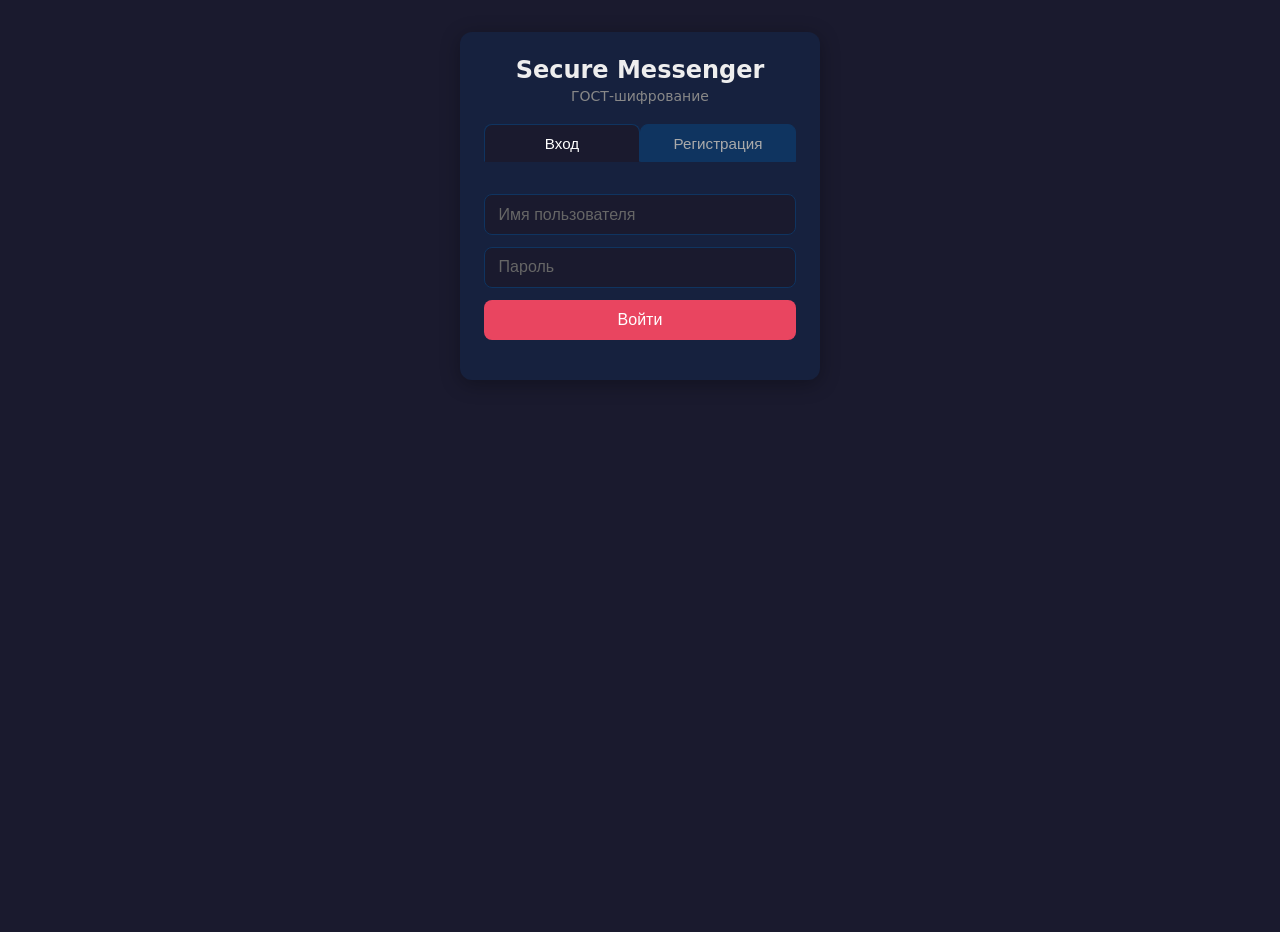
<file: frontend/index.html>
<!DOCTYPE html>
<html lang="ru">
<head>
  <meta charset="UTF-8">
  <meta name="viewport" content="width=device-width, initial-scale=1.0">
  <title>Secure Messenger — Вход</title>
  <link rel="stylesheet" href="styles.css">
</head>
<body>
  <div class="container">
    <h1>Secure Messenger</h1>
    <p class="subtitle">ГОСТ-шифрование</p>

    <div class="tabs">
      <button type="button" class="tab active" data-tab="login">Вход</button>
      <button type="button" class="tab" data-tab="register">Регистрация</button>
    </div>

    <form id="login-form" class="form active">
      <input type="text" name="username" placeholder="Имя пользователя" required autocomplete="username">
      <input type="password" name="password" placeholder="Пароль" required autocomplete="current-password">
      <button type="submit">Войти</button>
      <p id="login-error" class="error hidden"></p>
    </form>

    <form id="register-form" class="form">
      <input type="text" name="username" placeholder="Имя пользователя" required autocomplete="username">
      <input type="password" name="password" placeholder="Пароль" required autocomplete="new-password">
      <button type="submit">Зарегистрироваться</button>
      <p id="register-error" class="error hidden"></p>
    </form>
  </div>
  <script src="auth.js"></script>
</body>
</html>
</file>
<file: frontend/styles.css>
* {
  box-sizing: border-box;
}

body {
  margin: 0;
  font-family: system-ui, -apple-system, sans-serif;
  background: #1a1a2e;
  color: #eee;
  min-height: 100vh;
}

.container {
  max-width: 360px;
  margin: 2rem auto;
  padding: 1.5rem;
  background: #16213e;
  border-radius: 12px;
  box-shadow: 0 4px 20px rgba(0, 0, 0, 0.3);
}

h1 {
  margin: 0 0 0.25rem;
  font-size: 1.5rem;
  text-align: center;
}

.subtitle {
  margin: 0 0 1.25rem;
  font-size: 0.875rem;
  color: #888;
  text-align: center;
}

.tabs {
  display: flex;
  gap: 0;
  margin-bottom: 1rem;
}

.tab {
  flex: 1;
  padding: 0.6rem 1rem;
  border: 1px solid #0f3460;
  background: #0f3460;
  color: #aaa;
  cursor: pointer;
  font-size: 0.95rem;
  border-radius: 8px 8px 0 0;
}

.tab.active {
  background: #1a1a2e;
  color: #fff;
  border-bottom-color: #1a1a2e;
}

.form {
  display: none;
  flex-direction: column;
  gap: 0.75rem;
  padding: 1rem 0;
}

.form.active {
  display: flex;
}

.form input {
  padding: 0.65rem 0.85rem;
  border: 1px solid #0f3460;
  border-radius: 8px;
  background: #1a1a2e;
  color: #fff;
  font-size: 1rem;
}

.form input::placeholder {
  color: #666;
}

.form button {
  padding: 0.7rem;
  background: #e94560;
  color: #fff;
  border: none;
  border-radius: 8px;
  font-size: 1rem;
  cursor: pointer;
}

.form button:hover {
  background: #ff6b6b;
}

.error {
  color: #e94560;
  font-size: 0.875rem;
  margin: 0;
}

.hidden {
  display: none !important;
}

/* Chat layout */
.chat-layout {
  display: flex;
  height: 100vh;
  background: #0f1725;
}

.users-panel {
  width: 320px;
  background: #17212b;
  border-right: 1px solid #0f1a26;
  display: flex;
  flex-direction: column;
  min-height: 0;
}

.sidebar-top {
  padding: 1rem 1rem 0.8rem;
  border-bottom: 1px solid #223041;
}

.sidebar-title {
  font-weight: 700;
  font-size: 1.05rem;
  color: #f5f7fb;
}

.sidebar-subtitle {
  margin-top: 0.35rem;
  color: #98a7ba;
  font-size: 0.88rem;
}

.users-panel ul {
  list-style: none;
  margin: 0;
  padding: 0.35rem 0;
  flex: 1;
  overflow-y: auto;
}

.user-item {
  padding: 0.75rem 1rem;
  cursor: pointer;
  border-bottom: 1px solid rgba(255, 255, 255, 0.03);
  transition: background 0.15s ease;
}

.user-item .name {
  font-weight: 500;
  color: #f0f4f8;
}

.user-item:hover,
.user-item.selected {
  background: #2b5278;
}

.chat-main {
  flex: 1;
  display: flex;
  flex-direction: column;
  background: radial-gradient(circle at center, #233347 0%, #182533 65%);
  min-height: 0;
}

.chat-header {
  display: flex;
  align-items: center;
  min-height: 62px;
  padding: 0 1rem;
  background: #17212b;
  border-bottom: 1px solid #0f1a26;
  color: #f5f7fb;
  font-weight: 600;
}

.messages-list {
  flex: 1;
  overflow-y: auto;
  list-style: none;
  margin: 0;
  padding: 1rem 1.25rem;
  display: flex;
  flex-direction: column;
  gap: 0.4rem;
}

.messages-list li {
  max-width: 72%;
  padding: 0.5rem 0.78rem;
  border-radius: 12px;
  display: flex;
  flex-direction: column;
  gap: 0.18rem;
  box-shadow: 0 1px 1px rgba(0, 0, 0, 0.25);
}

.messages-list li.sent {
  align-self: flex-end;
  background: #2b5278;
  color: #ecf3fb;
  border-bottom-right-radius: 4px;
}

.messages-list li.received {
  align-self: flex-start;
  background: #233447;
  color: #ecf3fb;
  border-bottom-left-radius: 4px;
}

.messages-list .who {
  font-size: 0.72rem;
  opacity: 0.85;
}

.messages-list .text {
  word-break: break-word;
  line-height: 1.35;
}

.input-row {
  display: flex;
  gap: 0.5rem;
  padding: 0.75rem 1rem 0.9rem;
  background: #17212b;
  border-top: 1px solid #0f1a26;
}

.input-row input {
  flex: 1;
  padding: 0.62rem 0.9rem;
  border: 1px solid #2a3e54;
  border-radius: 20px;
  background: #0f1725;
  color: #e9eef4;
  font-size: 1rem;
}

.input-row button {
  padding: 0.6rem 1.1rem;
  background: #3390ec;
  color: #fff;
  border: none;
  border-radius: 18px;
  cursor: pointer;
  font-size: 0.95rem;
  font-weight: 600;
}

.input-row button:hover {
  background: #45a0fb;
}

.logout {
  margin: 0.6rem 1rem 1rem;
  text-align: center;
  color: #8ea4bd;
  text-decoration: none;
  font-size: 0.88rem;
}

.logout:hover {
  color: #d5e7fb;
}

@media (max-width: 900px) {
  .users-panel {
    width: 250px;
  }
}
</file>
